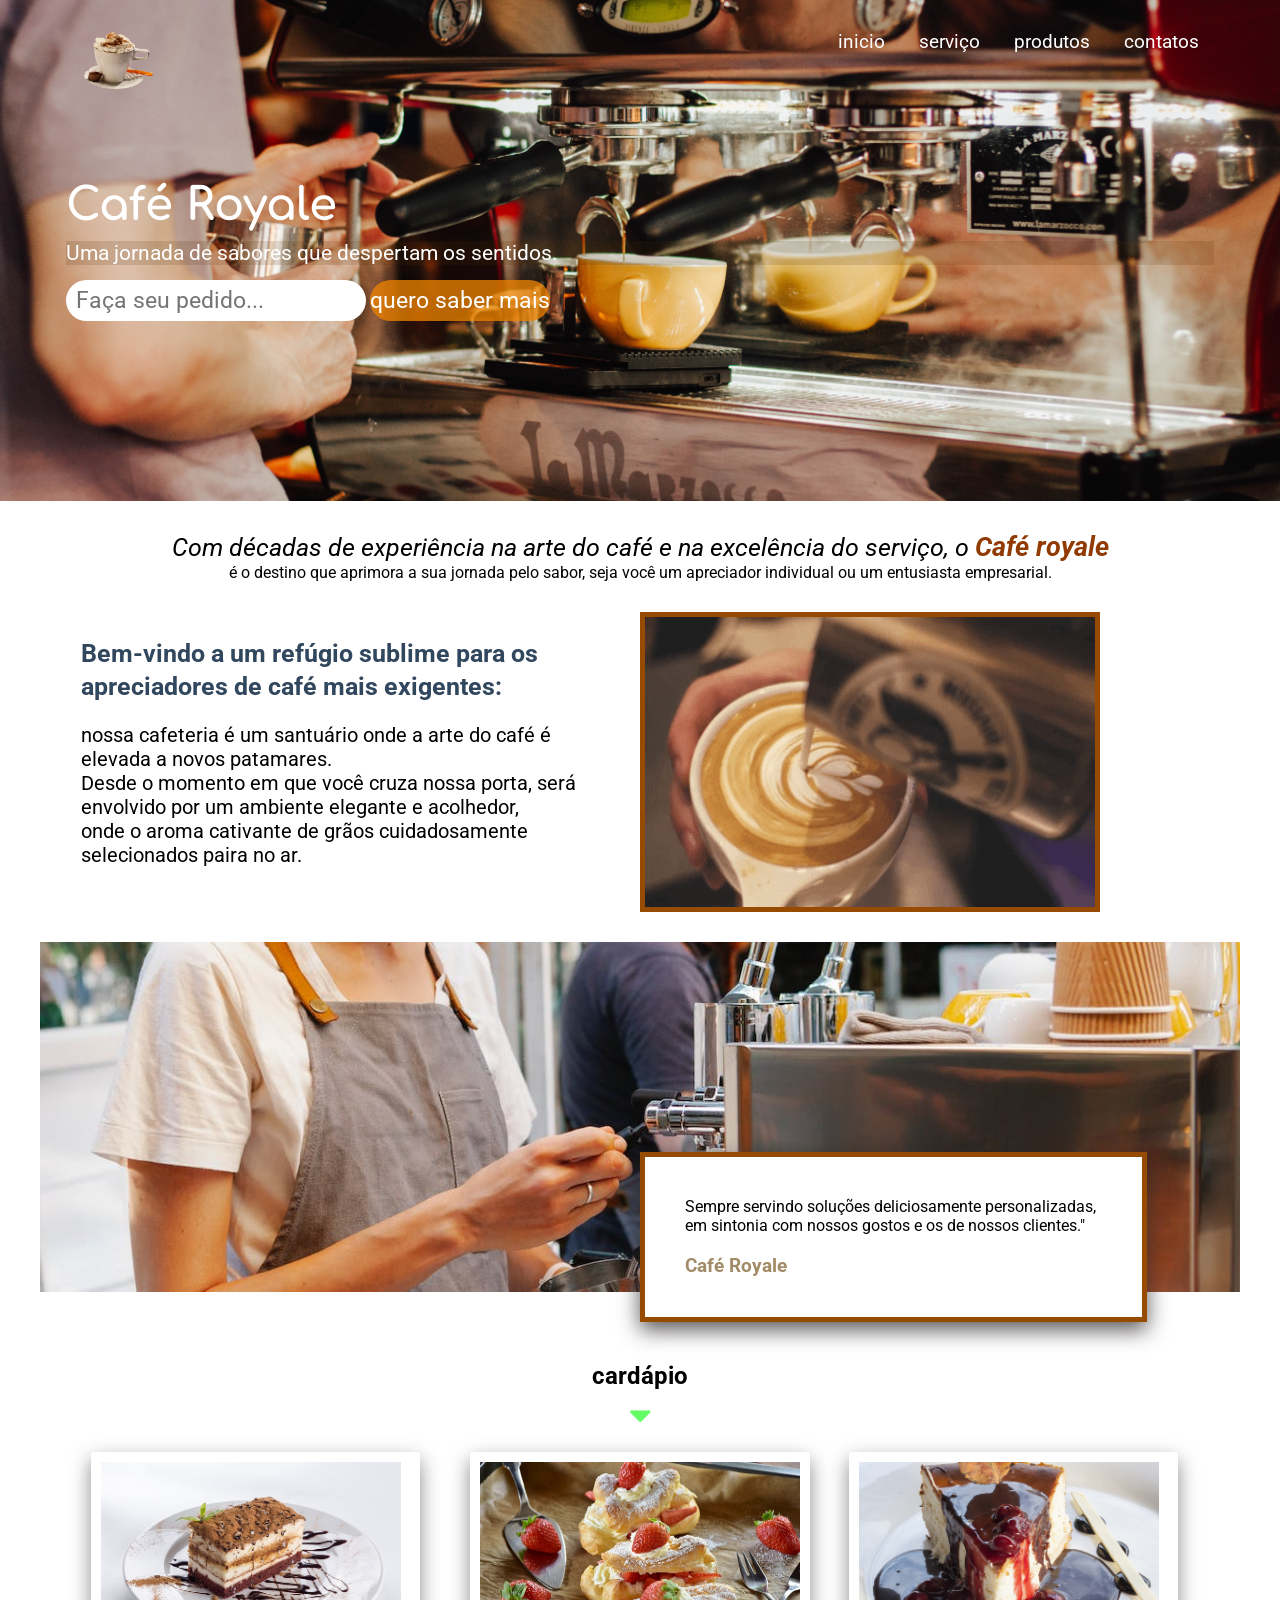
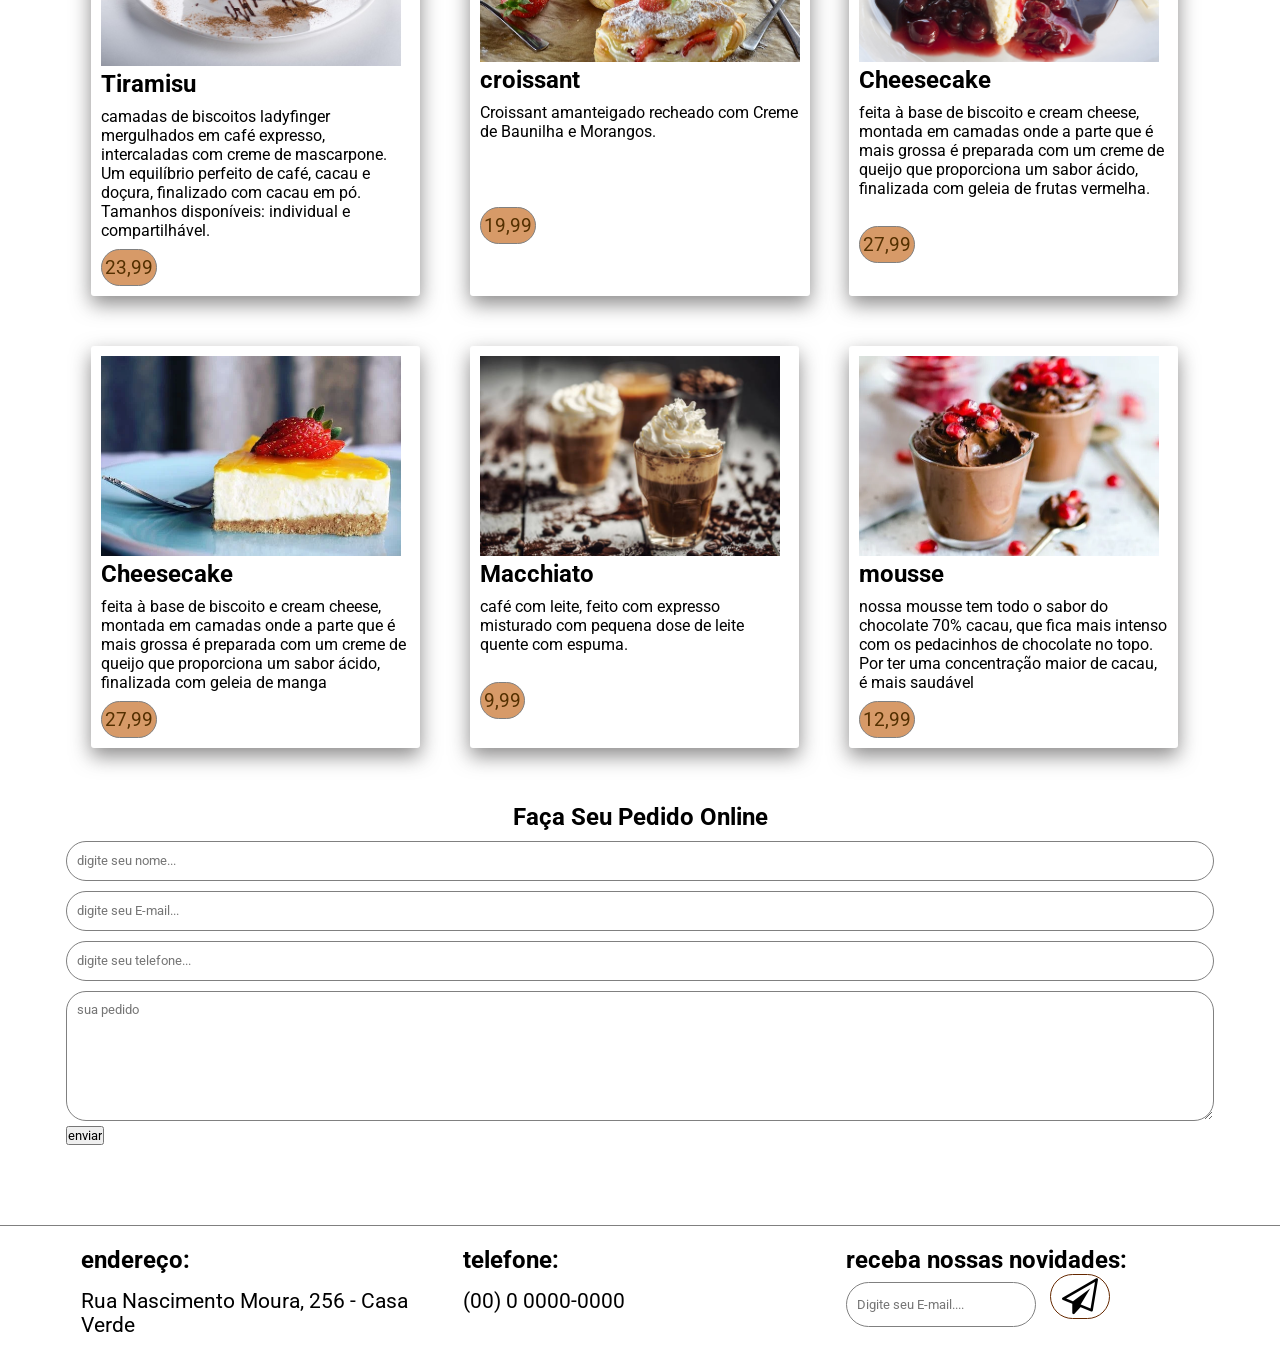
<file: projeto_web/index.html>
<!DOCTYPE html>
<html lang="pt-br">
<head>
    <meta charset="UTF-8">
    <meta name="viewport" content="width=device-width, initial-scale=1.0">
    <title>Document</title>
    <link rel="stylesheet" href="css/style.css">
    
    <link rel="preconnect" href="https://fonts.googleapis.com"> <!-- LINK DAS FONTES-->
    <link rel="preconnect" href="https://fonts.gstatic.com" crossorigin>
    <link href="https://fonts.googleapis.com/css2?family=Karantina:wght@300&family=Roboto:wght@300&display=swap" rel="stylesheet">
    <link rel="preconnect" href="https://fonts.googleapis.com">
    <link rel="preconnect" href="https://fonts.gstatic.com" crossorigin>
    <link href="https://fonts.googleapis.com/css2?family=Comfortaa:wght@300&family=Karantina:wght@300&display=swap" rel="stylesheet">
    
    <link rel="stylesheet" href="https://cdnjs.cloudflare.com/ajax/libs/font-awesome/4.7.0/css/font-awesome.min.css"> <!--LINK DOS ICONES-->

</head>
<body>
   
     <header> <!--cabeçalho-->

        <div class="container"> <!--conteudo inicial-->

            <div class="menu-topo"> <!--menu inicial-->

                <div class="logo"></div>

                <nav class="menu-desktop"> <!--menu para computador-->

                    <ul>
                        <li><a href="">inicio</a></li>
                        <li><a href="">serviço</a></li>
                        <li><a href="">produtos</a></li>
                        <li><a href="">contatos</a></li>

                    </ul>

                </nav> <!--/menu para computador -->

                <nav class="menu-mobile"> <!--menu para celular-->

                    <i class="fa fa-reorder" style="font-size:35px;color:green"></i>

                    <ul>
                        <li><a href="">inicio</a></li>
                        <li><a href="">serviço</a></li>
                        <li><a href="">cardápio</a></li>
                        <li><a href="">contatos</a></li>

                    </ul>

                </nav> <!--/menu para celular -->

            </div> <!--/menu incial-->

            <div class="chamada"> <!--chamada mkt-->
                <h2>Café Royale</h2>
                <p>
                    Uma jornada de sabores que despertam os sentidos.

                <form action="">
                    <input type="email" required placeholder="Faça seu pedido...">
                    <input type="submit" name="acao" value="quero saber mais">

             </div> <!--chamada mkt-->

        </div> <!--/conteudo inicial-->

    </header> <!--/cabeçalho-->

    <section class="descricao"> <!--descricao-->

        <div class="container">
            <p>
                Com décadas de experiência na arte do café e na excelência do serviço, o  <b>Café royale</b> 
            </p> é o destino que aprimora a sua jornada pelo sabor, seja você um apreciador individual ou um entusiasta empresarial. 

        </div>

        </section><!--descrição-->
        <section class="descricao2">
            <div class=" container">

                <div class="texto-descricao">
                    <h3>Bem-vindo a um refúgio sublime para os apreciadores de café mais exigentes:</h3>

                    <p>nossa cafeteria é um santuário onde a arte do café é elevada a novos patamares. <br>
                        Desde o momento em que você cruza nossa porta, será envolvido por um ambiente elegante e acolhedor,<br>
                         onde o aroma cativante de grãos cuidadosamente selecionados paira no ar.</p>
                </div>
                
                <img src="../projeto_web/images/gif 2.gif" alt=""
                height="300px"
                width="300px">

                <div class="clear"></div>

            </div>

        </section>
        
        <section class="descricao3">

            <div class="container">

                <div class="depoimento">
                    <p> Sempre servindo soluções deliciosamente personalizadas, em sintonia com nossos gostos e os de nossos clientes."</p>
                </br>
                    <b>Café Royale</b>
                </div>

            </div>

        </section>
        <section class="servicos"> <!--serviços que serão vendidos-->

            <div class="container">
                
                <div class=" titulo-servicos">

                    <h2>
                        cardápio
                    
                    </br>
                    <i class="fa fa-sort-down" style="font-size:36px; color: rgba(0, 250, 0, 0.6);"></i>
                </h2>

                </div>

                <div class="combo-produtos">

                    <div class="espaco-produtos"> 

                        <div class="box-produtos">

                            <img src="../projeto_web/images/doces 9.jpg" alt="" 
                            width="300px">


                            <h2>Tiramisu</h2>

                            <P>
                                camadas de biscoitos ladyfinger mergulhados em café expresso, intercaladas com creme de mascarpone. Um equilíbrio perfeito de café, cacau e doçura, finalizado com cacau em pó. Tamanhos disponíveis: individual e compartilhável.
                            
                            </P>

                            <a href="">     23,99     </a>

                        </div>

                    </div>

                    <div class="espaco-produtos"> 

                        <div class="box-produtos">

                            <img src="../projeto_web/images/doce 10.jpg" alt="" 
                            width="320px"
                            height="200">

                            <h2>croissant </h2>

                            <P>
                                Croissant amanteigado recheado com Creme de Baunilha e Morangos.
                                <br>
                                <br>
                                <br>
                                <br>
                            </P>

                            <a href="">19,99</a>

                        </div>

                    </div>

                    <div class="espaco-produtos"> 

                        <div class="box-produtos">

                            <img src="../projeto_web/images/doce 1.jpg" alt=""
                            width="300px"
                            height="200px">


                            <h2>Cheesecake</h2>

                            <P>
                             feita à base de biscoito e cream cheese, montada em camadas onde a parte que é mais grossa é preparada com um creme de queijo que proporciona um sabor ácido, finalizada com geleia de frutas vermelha.
                             <br>
                             <br>
                            </P>

                            <a href=""> 27,99 </a>

                        </div>
                        

                    </div>
                    <div class="espaco-produtos"> 

                        <div class="box-produtos">

                            <img src="../projeto_web/images/doce 8.webp" alt=""
                            width="300px"
                            height="200px">

                            <h2>Cheesecake</h2>

                            <P>
                                feita à base de biscoito e cream cheese, montada em camadas onde a parte que é mais grossa é preparada com um creme de queijo que proporciona um sabor ácido, finalizada com geleia de manga
                            </P>

                            <a href="">27,99</a>

                        </div>
                        

                    </div>
                    <div class="espaco-produtos"> 

                        <div class="box-produtos">

                            <img src="../projeto_web/images/doce 5.jpg" alt=""
                            width="300px"
                            height="200px">

                            <h2>Macchiato</h2>

                            <P>
                                café com leite, feito com expresso misturado com pequena dose de leite quente com espuma.
                                <br>
                                <br>
                            </P>

                            <a href="">9,99</a>

                        </div>
                        

                    </div>
                    <div class="espaco-produtos"> 

                        <div class="box-produtos">

                            <img src="../projeto_web/images/imagem 7.webp" alt=""
                            width="300px"
                            height="200px">

                            <h2>mousse </h2>

                            <P>
                                nossa mousse tem todo o sabor do chocolate 70% cacau, que fica mais intenso com os pedacinhos de chocolate no topo. Por ter uma concentração maior de cacau, é mais saudável
                            </P>

                            <a href="">12,99</a>

                        </div>
                        

                    </div>
                    
            
                </div>
            </div>

        </section>
        <section class="formulario">

            <div class="container">
                <h2>Faça Seu Pedido Online </h2>
                <form>
                    <input type="text" name="nome"placeholder="digite seu nome..." required>
                    <input type="text" name="e-mail"placeholder="digite seu E-mail..." required>
                    <input type="text" name="telefone"placeholder="digite seu telefone..." required>
                    <textarea name="mensagem" id="" cols="30" rows="10" placeholder="sua pedido"></textarea>
                    <input type="submit" name="acao" value="enviar">
                </form>
            </div>

        </section>
        
        <footer>

            <div class="container">

                <div class=" box-footer">
                    <h2>endereço:</h2>
                    <p>Rua Nascimento Moura, 256 - Casa Verde</p>
                </div>

                <div class=" box-footer">
                    <h2>telefone:</h2>
                    <p>(00) 0 0000-0000</p>
                </div>

                <div class=" box-footer">
                    <h2>receba nossas novidades:</h2>
                    <form action=""> 
                        <input type="text" name="email" placeholder="Digite seu E-mail...." required>
                        <button type="submit"><i class="fa fa-send-o" style="font-size:36px"></i></button>
                    </form>
                </div>

            </div>

        </footer>

        <!--TODO: CRIAR SCROLL PARA FORM DE CONTATO!-->
	<script src="js/jquery.js"></script>
	<script>
		$('nav.menu-mobile i').click(function(){
			$('nav.menu-mobile').find('ul').slideToggle();
		})
	</script>

</body>
</html>
</file>
<file: projeto_web/css/style.css>
*{
    margin: 0;
    padding: 0;
    font-family: 'Roboto', sans-serif;
    box-sizing: border-box;

}

header{
    
        background-image: url("../images/fundo3.jpg");
        min-height: 450px;
        padding: 30px 0;
        background-repeat: no-repeat;
        background-size: cover;
        background-position: center;
}

.container{

    max-width: 1200px;
    margin: 0 auto;
    padding: 0 2%;

}

.logo{
    position: relative;
    background: url('../images/cappuccino.png');
    background-size: 100% 100%;
    width: 100px;
    height: 60px;
    float: left;
}

.menu-desktop{
    float: right;
}

.menu-desktop ul{
    list-style: none;
}

.menu-desktop li{
    display: inline-block;
    margin: 0 15px;
}

.menu-desktop a{
    color: white;
    text-decoration: none;
    font-size: 19px;
}

.menu-mobile{
    float: right;
    display: none;
}

.menu-mobile ul{
    position: absolute;
    left: 0;
    top: 0;
    width: 100%;
    padding: 70px 0 30px 0;
    display: none;
    text-align: center;
    background-color: rgba(0, 250, 0, 0.6);
}

.menu-mobile i{
    position: relative;
    z-index: 2;
}

.menu-mobile a{
    text-decoration: none;
    color: #fff;
    display: block;
    font-size: 21px;
}

.menu-mobile li{
    padding: 10px 0;
}

.chamada{
    padding: 150px 0;
   
}

.chamada p{
    color: white;
    margin-top: 10px;
    font-size: 21px;
}

.chamada h2{
    font-family: 'Comfortaa', cursive;
    color: white;
    font-size: 45px;
}

.chamada form{
    margin-top: 15px;
}

.chamada p{
    background-color: rgba(85, 47, 0, 0.156);
}

.chamada input[type="email"]:focus{outline: 0;}

.chamada input[type="email"]{
    width: 300px;
    height: 41px;
    border-radius: 100px;
    background-color: white;
    border: 0;
    padding-left: 10px;
    font-size: 23px;
}

.chamada input[type="submit"]{
    width: 180px;
    height: 41px;
    border-radius: 100px;
    background-color: rgba(238, 131, 0, 0.766);
    color: white;
    cursor: pointer;
    border: 0;
    font-size: 23px ;
}

.descricao{
    text-align: center;
    padding: 30px 0;
}

.descricao p{
    font-size: 25px;
    font-style: italic;
}

.descricao b{
    color: rgb(146, 58, 3);
    font-size: 27px;
}

.texto-descricao{
    padding: 0 15px;
    float: left;
    width: 50%;
}

.texto-descricao h3{
    color: #31475e;
    font-size: 25px;
    line-height: 33px;
    margin-top: 25px;
}

.texto-descricao p{
    margin-top: 20px;
    font-size: 20px;
}


.descricao2 img{
    width: 40%;
    float: left;
    border: 5px solid #964b00; 
}

.clear{
    clear: both;
}

.descricao3{
    padding: 30px 0 70px 0;
}

.descricao3 > .container{
    background-image: url('../images/mulher.jpeg');
    background-size: cover;
    position: relative;
    min-height: 350px;
}

.depoimento{
    position: absolute;
    background-color: #fff;
    left: 50%;
    bottom: -30px;
    max-width: 507px;
    padding: 40px;
    box-shadow: 0 8px 20px 0 rgba(51, 45, 45, 0.8);
    border: 5px solid #964b00;
}

.depoimento b{
    font-size: 19px;
    color: rgba(100, 61, 2, 0.6);
}

.titulo-servicos{
    text-align: center;
}

.combo-produtos{
    display: flex;
    flex-wrap: wrap;
}


.espaco-produtos{
    display: flex;
    width: 33%;
    padding: 25px;
}

.espaco-produtos p{
    margin: 9px 0;
}

.espaco-produtos a{
    display: inline-block;
    border: 1px solid gray;
    color: #543000;
    font-size: 19px;
    text-decoration: none;
    padding: 6px 3px;
    border-radius: 20px;
    background-color: rgba(189, 87, 4, 0.6);
}

.box-produtos{
    border-radius: 3px;
    height: 100%;
    box-shadow: 0 8px 20px 0 rgba(110, 109, 109, 0.8);
    padding: 10px; 
}

.formulario{
    padding: 30px 0;
}

.formulario h2{
    text-align: center;
}

.formulario form{
    margin-top: 10px;
}

.formulario input[type = text]{
    width: 100%;
    height: 40px;
    border: 1px solid gray;
    border-radius: 100px;
    margin-top: 10px;
    padding: 10px;
}

.formulario textarea{
    width: 100%;
    height: 130px;
    margin-top: 10px;
    padding: 10px;
    border-radius: 20px;
    border: 1px solid gray;
}

footer{
    margin: 50px 0;
    border-top: 1px solid gray;
}

.box-footer{
    margin: 20px 0;
    float: left;
    width: 33.33%;
    padding: 0 15px;
}
.box-footer p{
    margin-top: 15px;
    font-size: 21px;

}

.box-footer input[type="text"]{
    width: 80%;
    padding-left: 10px;
    max-width: 190px;
    height: 45px;
    border-radius: 100px;
    border: 1px solid gray ;
}

.box-footer button{
    margin-left: 10px;
    max-width: 60px;
    height: 45px;
    border: 1px solid rgb(101, 40, 0);
    border-radius: 50px;
    background-color: #fff;
    width: 70px;
}
 
/*abaixo codigo de responsividade*/

@media screen and (max-width: 1024px){

    .depoimento{
        position: absolute;
        left: 50%;
        top: 50%;
        bottom: auto;
        padding: 30px;
        width: 80%;
        transform: translate(-50%, -50%);
    }

    .espaco-produtos{
        width: 100%;
        margin: 0 auto;
        max-width: 400px;
        padding: 10px;
    }

    .box-footer{
        text-align: center;
        width: 100%;
        margin-bottom: 15px;
    }

    .menu-desktop{
        display: none;
    }

    .menu-mobile{
        display: block;
    }

    .chamada{
        text-align: center;
    }

    .chamada input[type="email"]{
       margin-bottom: 10px; 
    }

}

/*definido medidas para celulares*/

@media screen and (max-width: 768px){
    .texto-descricao{
        width: 100%;
        display: block;
        float: none;
    }

    .descricao2 img{
        width: 100%;
        display: block;
        margin: 0 auto;
        float: none;
        margin-top: 10px;
        max-width: 500px;
    }

}
</file>
